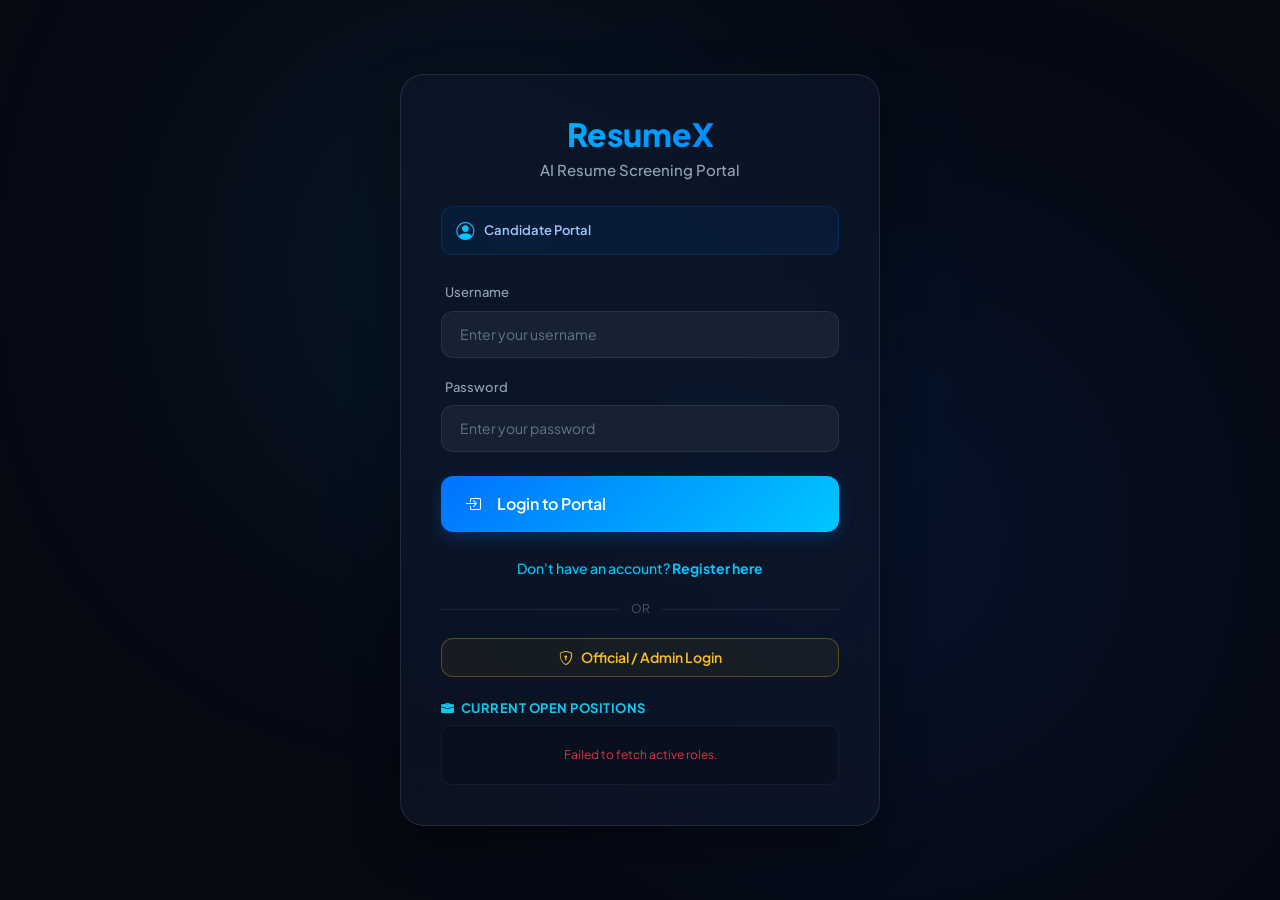
<file: index.html>
<!DOCTYPE html>
<html lang="en">

<head>
    <meta charset="UTF-8">
    <meta name="viewport" content="width=device-width, initial-scale=1.0">
    <title>ResumeX - Ai resume analysis</title>
    <link rel="icon" href="data:image/svg+xml,<svg xmlns=%22http://www.w3.org/2000/svg%22 viewBox=%220 0 100 100%22><text y=%22.9em%22 font-size=%2290%22>📄</text></svg>">

    <!-- CSS Dependencies -->
    <link href="https://cdn.jsdelivr.net/npm/bootstrap@5.3.0/dist/css/bootstrap.min.css" rel="stylesheet" />
    <link rel="stylesheet" href="https://cdn.jsdelivr.net/npm/bootstrap-icons@1.11.3/font/bootstrap-icons.min.css">

    <!-- Google Fonts -->
    <link rel="preconnect" href="https://fonts.googleapis.com" />
    <link rel="preconnect" href="https://fonts.gstatic.com" crossorigin />
    <link href="https://fonts.googleapis.com/css2?family=Plus+Jakarta+Sans:wght@300;400;500;600;700;800&family=Poppins:wght@300;400;500;600;700&display=swap" rel="stylesheet" />

    <!-- App Styles -->
    <link rel="stylesheet" href="assets/css/main.css" />
    
    <!-- Remote Browser Log Debugger -->
    <script>
        (function() {
            const originalLog = console.log;
            const originalWarn = console.warn;
            const originalError = console.error;

            async function sendLogToServer(level, args) {
                try {
                    const message = Array.from(args).map(arg => {
                        if (typeof arg === 'object') {
                            try { return JSON.stringify(arg); } catch(e) { return String(arg); }
                        }
                        return String(arg);
                    }).join(' ');

                    await fetch("http://127.0.0.1:8000/api/log", {
                        method: "POST",
                        headers: { "Content-Type": "application/json" },
                        body: JSON.stringify({ level, message })
                    });
                } catch (e) {
                    // Suppress to avoid infinite loops
                }
            }

            console.log = function() {
                originalLog.apply(console, arguments);
                sendLogToServer('log', arguments);
            };

            console.warn = function() {
                originalWarn.apply(console, arguments);
                sendLogToServer('warn', arguments);
            };

            console.error = function() {
                originalError.apply(console, arguments);
                sendLogToServer('error', arguments);
            };

            window.addEventListener('error', function(event) {
                sendLogToServer('error', [`Uncaught Error: ${event.message} at ${event.filename}:${event.lineno}:${event.colno}`]);
            });

            window.addEventListener('unhandledrejection', function(event) {
                sendLogToServer('error', [`Unhandled Promise Rejection: ${event.reason}`]);
            });
        })();
    </script>
</head>

<body>
    <!-- BACKGROUND EFFECTS -->
    <div class="glowing-blob blob1"></div>
    <div class="glowing-blob blob2"></div>

    <div id="auth-root"></div>
    <div id="app-root"></div>
    <div id="widget-root"></div>
    <div id="modal-root"></div>

    <!-- JS Scripts -->
    <script src="https://cdn.jsdelivr.net/npm/bootstrap@5.3.0/dist/js/bootstrap.bundle.min.js"></script>
    <script src="assets/js/partials.js" defer></script>
    <script src="assets/js/auth.js" defer></script>
    <script src="assets/js/navigation.js" defer></script>
    <script src="assets/js/notifications.js" defer></script>
    <script src="assets/js/openings.js" defer></script>
    <script src="assets/js/theme.js" defer></script>
    <script src="assets/js/metrics.js" defer></script>
    <script src="assets/js/candidate-upload.js" defer></script>
    <script src="assets/js/skills-helper.js" defer></script>
    <script src="assets/js/resume-search.js" defer></script>
    <script src="assets/js/candidate-support.js" defer></script>
    <script src="assets/js/official-resumes.js" defer></script>
    <script src="assets/js/official-messages.js" defer></script>
    <script src="assets/js/official-activity.js" defer></script>
    <script src="assets/js/official-faq.js" defer></script>
    <script src="assets/js/reply-modal.js" defer></script>
    <script src="assets/js/job-descriptions.js" defer></script>
    <script src="assets/js/candidate-dashboard.js" defer></script>
    <script src="assets/js/candidate-faq.js" defer></script>
    <script src="assets/js/auth-forms.js" defer></script>
    <script src="assets/js/chatbot.js" defer></script>
    <script src="assets/js/main.js" defer></script>
</body>

</html>
</file>
<file: assets/css/main.css>
:root {
            --bg-dark: #070913;
            --sidebar-bg: rgba(10, 15, 30, 0.95);
            --glass-bg: rgba(15, 23, 42, 0.65);
            --glass-border: rgba(255, 255, 255, 0.08);
            --text-primary: #f8fafc;
            --text-secondary: #94a3b8;
            --accent-blue: #0072ff;
            --accent-cyan: #00c6ff;
            --accent-glow: rgba(0, 198, 255, 0.3);
            --accent-green: #00b09b;
            --accent-red: #ff4d4d;
            --card-hover-bg: rgba(255, 255, 255, 0.03);
        }

        * {
            font-family: 'Plus Jakarta Sans', 'Poppins', sans-serif;
            box-sizing: border-box;
        }

        body {
            background: var(--bg-dark);
            color: var(--text-primary);
            overflow-x: hidden;
            min-height: 100vh;
            position: relative;
        }

        /* CUSTOM SCROLLBAR */
        ::-webkit-scrollbar {
            width: 8px;
            height: 8px;
        }
        ::-webkit-scrollbar-track {
            background: rgba(0,0,0,0.1);
        }
        ::-webkit-scrollbar-thumb {
            background: rgba(255, 255, 255, 0.1);
            border-radius: 4px;
        }
        ::-webkit-scrollbar-thumb:hover {
            background: rgba(255, 255, 255, 0.2);
        }

        /* SIDEBAR STYLE */
        .sidebar {
            height: 100vh;
            background: var(--sidebar-bg);
            backdrop-filter: blur(20px);
            border-right: 1px solid var(--glass-border);
            padding: 30px 15px;
            position: fixed;
            width: 17%;
            z-index: 1000;
            display: flex;
            flex-direction: column;
            justify-content: space-between;
            transition: all 0.3s ease;
        }

        .sidebar-brand h3 {
            text-align: center;
            margin-bottom: 30px;
            font-weight: 800;
            font-size: 24px;
            letter-spacing: -0.5px;
            background: linear-gradient(135deg, #00c6ff, #0072ff);
            -webkit-background-clip: text;
            -webkit-text-fill-color: transparent;
            display: flex;
            align-items: center;
            justify-content: center;
            gap: 10px;
        }

        .sidebar-brand h3 i {
            -webkit-text-fill-color: initial;
            color: #00c6ff;
            text-shadow: 0 0 15px rgba(0, 198, 255, 0.4);
        }

        .sidebar button {
            width: 100%;
            background: none;
            border: none;
            color: var(--text-secondary);
            padding: 14px 20px;
            text-align: left;
            transition: all 0.3s cubic-bezier(0.4, 0, 0.2, 1);
            font-size: 15px;
            font-weight: 500;
            border-radius: 12px;
            display: flex;
            align-items: center;
            gap: 12px;
            margin-bottom: 8px;
            position: relative;
        }

        .sidebar button i {
            font-size: 18px;
            transition: all 0.3s ease;
        }

        .sidebar button:hover {
            color: var(--text-primary);
            background: rgba(255, 255, 255, 0.04);
            transform: translateX(4px);
        }

        .sidebar button:hover i {
            color: var(--accent-cyan);
            transform: scale(1.1);
        }

        /* Active navigation visual highlight */
        .sidebar button.active {
            color: var(--text-primary);
            background: rgba(0, 114, 255, 0.15);
            border-left: 4px solid var(--accent-cyan);
            font-weight: 600;
            box-shadow: inset 0 0 15px rgba(0, 198, 255, 0.05);
        }

        .sidebar button.active i {
            color: var(--accent-cyan);
            text-shadow: 0 0 10px var(--accent-cyan);
        }

        /* MAIN CONTENT AREA */
        .main-content {
            margin-left: 18%;
            padding: 40px;
            min-height: 100vh;
        }

        /* PAGES */
        .page {
            display: none;
            animation: slideUp 0.5s cubic-bezier(0.16, 1, 0.3, 1);
        }

        .active-page {
            display: block;
        }

        @keyframes slideUp {
            from {
                opacity: 0;
                transform: translateY(20px);
            }
            to {
                opacity: 1;
                transform: translateY(0);
            }
        }

        /* GLASS CARD STYLES */
        .glass-card {
            background: var(--glass-bg);
            backdrop-filter: blur(16px);
            -webkit-backdrop-filter: blur(16px);
            border: 1px solid var(--glass-border);
            border-radius: 20px;
            padding: 30px;
            box-shadow: 0 20px 40px rgba(0, 0, 0, 0.3);
            transition: all 0.3s cubic-bezier(0.4, 0, 0.2, 1);
        }

        .glass-card:hover {
            border-color: rgba(0, 198, 255, 0.25);
            box-shadow: 0 25px 45px rgba(0, 0, 0, 0.4);
        }

        /* HERO CARD */
        .hero-section {
            border-radius: 24px;
            overflow: hidden;
            position: relative;
            background: linear-gradient(135deg, rgba(0, 0, 0, 0.7), rgba(15, 23, 42, 0.85)),
                        url('https://images.unsplash.com/photo-1516321318423-f06f85e504b3?q=80&w=1600&auto=format&fit=crop');
            background-size: cover;
            background-position: center;
            padding: 70px 50px;
            border: 1px solid var(--glass-border);
            box-shadow: 0 15px 35px rgba(0,0,0,0.3);
            margin-bottom: 40px;
        }

        .hero-title {
            font-size: 52px;
            font-weight: 800;
            line-height: 1.15;
            letter-spacing: -1px;
            margin-bottom: 20px;
            background: linear-gradient(135deg, #f8fafc 40%, #8ef6ff 100%);
            -webkit-background-clip: text;
            -webkit-text-fill-color: transparent;
        }

        .hero-text {
            font-size: 17px;
            color: var(--text-secondary);
            line-height: 1.7;
            max-width: 620px;
            margin-bottom: 30px;
        }

        .hero-btn {
            background: linear-gradient(135deg, #0072ff, #00c6ff);
            border: none;
            padding: 14px 36px;
            font-size: 16px;
            font-weight: 600;
            border-radius: 12px;
            color: white;
            transition: all 0.3s ease;
            box-shadow: 0 8px 24px rgba(0, 198, 255, 0.35);
            display: inline-flex;
            align-items: center;
            gap: 8px;
        }

        .hero-btn:hover {
            transform: translateY(-3px);
            box-shadow: 0 12px 30px rgba(0, 198, 255, 0.5);
            color: white;
        }

        /* METRIC CARDS (INTERACTIVE SUMMARY CARDS) */
        .metric-card {
            border-radius: 20px;
            padding: 30px;
            color: white;
            background: rgba(255, 255, 255, 0.03);
            backdrop-filter: blur(12px);
            border: 1px solid var(--glass-border);
            transition: all 0.3s cubic-bezier(0.16, 1, 0.3, 1);
            position: relative;
            overflow: hidden;
            cursor: pointer;
            box-shadow: 0 10px 25px rgba(0,0,0,0.15);
        }

        .metric-card::before {
            content: '';
            position: absolute;
            top: 0;
            left: 0;
            width: 100%;
            height: 100%;
            background: linear-gradient(135deg, rgba(0, 198, 255, 0.1), transparent);
            opacity: 0;
            transition: opacity 0.3s ease;
        }

        .metric-card:hover {
            transform: translateY(-8px);
            border-color: var(--accent-cyan);
            box-shadow: 0 15px 35px rgba(0, 198, 255, 0.2);
        }

        .metric-card:hover::before {
            opacity: 1;
        }

        .metric-icon-box {
            width: 54px;
            height: 54px;
            border-radius: 14px;
            display: flex;
            align-items: center;
            justify-content: center;
            font-size: 24px;
            margin-bottom: 20px;
            background: rgba(255,255,255,0.04);
            border: 1px solid rgba(255,255,255,0.06);
            transition: all 0.3s ease;
        }

        .metric-card:hover .metric-icon-box {
            background: linear-gradient(135deg, #0072ff, #00c6ff);
            border-color: transparent;
            color: white !important;
            box-shadow: 0 5px 15px rgba(0, 198, 255, 0.3);
            transform: scale(1.1);
        }

        .metric-card h5 {
            font-size: 15px;
            font-weight: 600;
            color: var(--text-secondary);
            text-transform: uppercase;
            letter-spacing: 0.5px;
            margin-bottom: 5px;
        }

        .metric-card h2 {
            font-size: 40px;
            font-weight: 800;
            margin: 0;
            letter-spacing: -1px;
        }

        /* TABLES */
        .table-container {
            border-radius: 16px;
            overflow: hidden;
            border: 1px solid var(--glass-border);
        }

        .table {
            background-color: var(--glass-bg);
            color: var(--text-primary);
            border-color: var(--glass-border);
            margin: 0;
        }

        .table thead {
            background-color: rgba(10, 15, 30, 0.8) !important;
        }

        .table th {
            color: var(--text-secondary);
            padding: 18px 20px;
            font-weight: 600;
            font-size: 14px;
            border-bottom: 2px solid var(--glass-border);
            text-transform: uppercase;
            letter-spacing: 0.5px;
            vertical-align: middle;
        }

        .table td {
            background-color: transparent;
            color: var(--text-primary);
            padding: 16px 20px;
            vertical-align: middle;
            border-bottom: 1px solid var(--glass-border);
            font-size: 14px;
        }

        .table tbody tr {
            transition: background-color 0.2s ease;
        }

        .table tbody tr:hover {
            background-color: rgba(255, 255, 255, 0.02) !important;
        }

        /* FORM CONTROL IMPROVEMENTS */
        .form-label {
            font-size: 14px;
            font-weight: 600;
            color: var(--text-secondary);
            margin-bottom: 8px;
        }

        .form-control,
        .form-select {
            background: rgba(255, 255, 255, 0.05);
            border: 1px solid var(--glass-border);
            color: white;
            border-radius: 12px;
            padding: 12px 18px;
            font-size: 14px;
            transition: all 0.3s ease;
        }

        .form-control:focus,
        .form-select:focus {
            background: rgba(255, 255, 255, 0.08);
            color: white;
            box-shadow: 0 0 15px rgba(0, 198, 255, 0.15);
            border-color: var(--accent-cyan);
        }

        .form-control::placeholder {
            color: #64748b;
        }

        /* BUTTONS */
        .btn-primary {
            background: linear-gradient(135deg, #0072ff, #00c6ff);
            border: none;
            border-radius: 12px;
            padding: 12px 24px;
            font-weight: 600;
            box-shadow: 0 5px 15px rgba(0, 114, 255, 0.25);
            transition: all 0.3s ease;
            display: inline-flex;
            align-items: center;
            gap: 8px;
        }

        .btn-primary:hover {
            transform: translateY(-2px);
            box-shadow: 0 8px 20px rgba(0, 114, 255, 0.4);
            background: linear-gradient(135deg, #0072ff, #00c6ff);
        }

        .btn-success {
            background: linear-gradient(135deg, #00b09b, #96c93d);
            border: none;
            border-radius: 12px;
            padding: 12px 24px;
            font-weight: 600;
            box-shadow: 0 5px 15px rgba(0, 176, 155, 0.25);
            transition: all 0.3s ease;
            display: inline-flex;
            align-items: center;
            gap: 8px;
        }

        .btn-success:hover {
            transform: translateY(-2px);
            box-shadow: 0 8px 20px rgba(0, 176, 155, 0.4);
            background: linear-gradient(135deg, #00b09b, #96c93d);
        }

        .btn-danger {
            background: rgba(255, 77, 77, 0.15);
            border: 1px solid rgba(255, 77, 77, 0.25);
            color: #ff4d4d;
            border-radius: 10px;
            padding: 8px 16px;
            font-weight: 600;
            transition: all 0.2s ease;
        }

        .btn-danger:hover {
            background: rgba(255, 77, 77, 0.85);
            color: white;
            border-color: transparent;
            transform: scale(1.02);
        }

        /* BADGES */
        .badge {
            font-weight: 600;
            padding: 6px 12px;
            border-radius: 8px;
            font-size: 12px;
        }

        /* DYNAMIC ROLE BADGE */
        #userProfile {
            transition: all 0.3s ease;
        }

        /* GLOWING BLOBS */
        .glowing-blob {
            position: absolute;
            border-radius: 50%;
            filter: blur(150px);
            z-index: -1;
            opacity: 0.12;
            pointer-events: none;
        }

        .blob1 {
            width: 450px;
            height: 450px;
            background: #00c6ff;
            top: 5%;
            left: 20%;
            animation: floatBlob 25s infinite alternate ease-in-out;
        }

        .blob2 {
            width: 550px;
            height: 550px;
            background: #0072ff;
            bottom: 10%;
            right: 10%;
            animation: floatBlob 25s infinite alternate-reverse ease-in-out;
        }

        @keyframes floatBlob {
            0% { transform: translate(0px, 0px) scale(1); }
            50% { transform: translate(60px, -60px) scale(1.15); }
            100% { transform: translate(-40px, 40px) scale(0.9); }
        }

        /* LIGHT MODE OVERRIDES */
        body.light-mode {
            background: #f1f5f9;
            color: #1e293b;
            --glass-bg: rgba(255, 255, 255, 0.75);
            --glass-border: rgba(15, 23, 42, 0.08);
            --text-primary: #0f172a;
            --text-secondary: #64748b;
            --sidebar-bg: rgba(255, 255, 255, 0.95);
        }

        body.light-mode .sidebar button {
            color: #475569;
        }

        body.light-mode .sidebar button:hover {
            background: rgba(0,0,0,0.03);
            color: #0f172a;
        }

        body.light-mode .sidebar button.active {
            background: rgba(0, 114, 255, 0.08);
            color: var(--accent-blue);
        }

        body.light-mode .metric-card {
            background: rgba(255,255,255,0.7);
            color: #0f172a;
            box-shadow: 0 10px 25px rgba(0,0,0,0.05);
        }

        body.light-mode .metric-card h5 {
            color: #475569;
        }

        body.light-mode .metric-card h2 {
            color: #0f172a;
        }

        body.light-mode .metric-icon-box {
            background: rgba(0,0,0,0.02);
            border-color: rgba(0,0,0,0.05);
            color: #475569 !important;
        }

        body.light-mode .form-control,
        body.light-mode .form-select {
            background: #ffffff;
            border-color: #cbd5e1;
            color: #0f172a;
        }

        body.light-mode .form-control:focus,
        body.light-mode .form-select:focus {
            background: #ffffff;
            color: #0f172a;
        }

        body.light-mode .table {
            color: #0f172a;
        }

        body.light-mode .table td {
            color: #334155;
        }

        body.light-mode .chat-msg-ai {
            background: #e2e8f0;
            color: #0f172a;
        }

        /* ACCESS CONTROL classes */
        body.logged-out #appWrapper { display: none !important; }
        body.logged-out #loginWrapper { display: flex !important; }
        body:not(.logged-out) #appWrapper { display: block !important; }
        body:not(.logged-out) #loginWrapper { display: none !important; }

        /* FLOATING SUPPORT WIDGET */
        body.logged-out #floatingChatbot { display: none !important; }
        
        .chat-msg-ai {
            background: rgba(255, 255, 255, 0.05);
            border: 1px solid rgba(255, 255, 255, 0.05);
            color: white;
        }

        /* ============================================================
           FAQ TOGGLE SWITCH (Reply Modal)
           ============================================================ */
        .faq-toggle-row {
            background: rgba(255, 190, 50, 0.06);
            border: 1px solid rgba(255, 190, 50, 0.2);
            border-radius: 14px;
            padding: 14px 18px;
            transition: border-color 0.25s ease, background 0.25s ease;
        }

        .faq-toggle-row:has(input:checked) {
            background: rgba(255, 190, 50, 0.12);
            border-color: rgba(255, 190, 50, 0.45);
        }

        .faq-toggle-label {
            font-size: 14px;
            font-weight: 700;
            color: #ffbe32;
            display: flex;
            align-items: center;
            flex-wrap: wrap;
        }

        .faq-toggle-desc {
            font-size: 12px;
            color: var(--text-secondary);
            line-height: 1.5;
        }

        /* Pill toggle switch */
        .faq-switch {
            position: relative;
            display: inline-block;
            width: 48px;
            height: 26px;
            cursor: pointer;
        }

        .faq-switch input {
            opacity: 0;
            width: 0;
            height: 0;
        }

        .faq-slider {
            position: absolute;
            inset: 0;
            background: rgba(255, 255, 255, 0.08);
            border: 1px solid rgba(255, 255, 255, 0.12);
            border-radius: 26px;
            transition: background 0.3s ease, border-color 0.3s ease;
        }

        .faq-slider::before {
            content: '';
            position: absolute;
            height: 18px;
            width: 18px;
            left: 3px;
            top: 3px;
            background: rgba(255, 255, 255, 0.5);
            border-radius: 50%;
            transition: transform 0.3s cubic-bezier(0.34, 1.56, 0.64, 1), background 0.3s ease;
            box-shadow: 0 2px 6px rgba(0,0,0,0.3);
        }

        .faq-switch input:checked + .faq-slider {
            background: linear-gradient(135deg, #f59e0b, #ffbe32);
            border-color: #ffbe32;
        }

        .faq-switch input:checked + .faq-slider::before {
            transform: translateX(22px);
            background: white;
        }

        /* "Public" badge pill on the label */
        .faq-badge {
            display: inline-flex;
            align-items: center;
            gap: 4px;
            font-size: 10px;
            font-weight: 700;
            text-transform: uppercase;
            letter-spacing: 0.5px;
            padding: 2px 8px;
            border-radius: 6px;
            background: rgba(255, 190, 50, 0.15);
            border: 1px solid rgba(255, 190, 50, 0.35);
            color: #ffbe32;
        }

        /* Public FAQ badge on candidate replies table */
        .faq-public-badge {
            display: inline-flex;
            align-items: center;
            font-size: 11px;
            font-weight: 700;
            padding: 2px 9px;
            border-radius: 6px;
            background: rgba(255, 190, 50, 0.12);
            border: 1px solid rgba(255, 190, 50, 0.3);
            color: #ffbe32;
            vertical-align: middle;
        }

        /* ============================================================
           FAQ ACCORDION CARDS (Candidate FAQ Page)
           ============================================================ */
        .faq-card {
            border-radius: 16px;
            overflow: hidden;
            border: 1px solid var(--glass-border);
            background: var(--glass-bg);
            backdrop-filter: blur(12px);
            transition: border-color 0.25s ease, box-shadow 0.25s ease;
        }

        .faq-card:hover {
            border-color: rgba(255, 190, 50, 0.25);
            box-shadow: 0 8px 24px rgba(0,0,0,0.2);
        }

        .faq-card-header {
            width: 100%;
            background: none;
            border: none;
            padding: 20px 22px;
            cursor: pointer;
            transition: background 0.2s ease;
        }

        .faq-card-header:hover {
            background: rgba(255, 255, 255, 0.03);
        }

        .faq-card-header--open {
            background: rgba(255, 190, 50, 0.05) !important;
            border-bottom: 1px solid rgba(255, 190, 50, 0.15);
        }

        .faq-q-icon {
            width: 38px;
            height: 38px;
            border-radius: 10px;
            background: rgba(255, 190, 50, 0.12);
            border: 1px solid rgba(255, 190, 50, 0.25);
            color: #ffbe32;
            display: flex;
            align-items: center;
            justify-content: center;
            font-size: 18px;
            font-weight: 900;
        }

        .faq-question-text {
            font-size: 14.5px;
            font-weight: 600;
            color: var(--text-primary);
            line-height: 1.45;
        }

        .faq-meta {
            font-size: 12px;
            color: var(--text-secondary);
        }

        .faq-chevron i {
            font-size: 14px;
            color: var(--text-secondary);
            transition: transform 0.3s cubic-bezier(0.34, 1.56, 0.64, 1);
        }

        .faq-card-body {
            padding: 0 22px 22px;
        }

        .faq-section-label {
            font-size: 11px;
            font-weight: 700;
            text-transform: uppercase;
            letter-spacing: 0.6px;
            color: #00c6ff;
            margin-bottom: 8px;
            display: flex;
            align-items: center;
        }

        .faq-section-label.answer-label {
            color: #4ade80;
        }

        .faq-full-question {
            background: rgba(0, 198, 255, 0.04);
            border: 1px solid rgba(0, 198, 255, 0.1);
            border-radius: 12px;
            padding: 14px 16px;
        }

        .faq-question-body {
            font-size: 13.5px;
            color: var(--text-secondary);
            white-space: pre-wrap;
            line-height: 1.6;
        }

        .faq-answer-block {
            background: rgba(74, 222, 128, 0.04);
            border: 1px solid rgba(74, 222, 128, 0.12);
            border-radius: 12px;
            padding: 14px 16px;
        }

        .faq-answer-body {
            font-size: 14px;
            color: #e2e8f0;
            white-space: pre-wrap;
            line-height: 1.65;
        }

        /* ============================================================
           LIGHT MODE OVERRIDES — FAQ Components
           ============================================================ */
        body.light-mode .faq-toggle-row {
            background: rgba(245, 158, 11, 0.06);
            border-color: rgba(245, 158, 11, 0.25);
        }

        body.light-mode .faq-card {
            background: rgba(255, 255, 255, 0.8);
            border-color: rgba(15, 23, 42, 0.08);
        }

        body.light-mode .faq-question-text {
            color: #0f172a;
        }

        body.light-mode .faq-question-body {
            color: #475569;
        }

        body.light-mode .faq-answer-body {
            color: #1e293b;
        }

        body.light-mode .faq-full-question {
            background: rgba(0, 114, 255, 0.04);
            border-color: rgba(0, 114, 255, 0.1);
        }

        body.light-mode .faq-answer-block {
            background: rgba(22, 163, 74, 0.04);
            border-color: rgba(22, 163, 74, 0.12);
        }

        body.light-mode .faq-card-header--open {
            background: rgba(245, 158, 11, 0.05) !important;
        }

        /* ============================================================
           ACTIVITY FEED — Official Dashboard
           ============================================================ */
        .activity-feed {
            display: flex;
            flex-direction: column;
            gap: 0;
        }

        .activity-item {
            display: flex;
            gap: 14px;
            padding-bottom: 16px;
        }

        .activity-item--last {
            padding-bottom: 0;
        }

        .activity-dot-wrap {
            display: flex;
            flex-direction: column;
            align-items: center;
            flex-shrink: 0;
            width: 28px;
        }

        .activity-dot {
            width: 28px;
            height: 28px;
            border-radius: 50%;
            display: flex;
            align-items: center;
            justify-content: center;
            flex-shrink: 0;
            transition: transform 0.2s ease;
        }

        .activity-item:hover .activity-dot {
            transform: scale(1.15);
        }

        .activity-line {
            width: 2px;
            flex: 1;
            background: var(--glass-border);
            margin-top: 4px;
            min-height: 16px;
            border-radius: 1px;
        }

        .activity-body {
            flex: 1;
            min-width: 0;
            padding-top: 3px;
        }

        .activity-label-row {
            display: flex;
            align-items: center;
            gap: 8px;
            margin-bottom: 4px;
            flex-wrap: wrap;
        }

        .activity-type-badge {
            font-size: 10px;
            font-weight: 700;
            text-transform: uppercase;
            letter-spacing: 0.5px;
            padding: 2px 8px;
            border-radius: 5px;
            border: 1px solid;
            white-space: nowrap;
        }

        .activity-time {
            font-size: 11px;
            color: var(--text-secondary);
            margin-left: auto;
            white-space: nowrap;
        }

        .activity-message {
            font-size: 13.5px;
            color: var(--text-primary);
            line-height: 1.5;
            word-break: break-word;
        }

        .activity-by {
            font-size: 11.5px;
            color: var(--text-secondary);
            margin-top: 2px;
        }

        body.light-mode .activity-message {
            color: #1e293b;
        }

        body.light-mode .activity-line {
            background: rgba(0,0,0,0.08);
        }

        /* ============================================================
           FAQ MANAGEMENT CARDS — Official Dashboard
           ============================================================ */
        .faq-manage-list {
            display: flex;
            flex-direction: column;
            gap: 12px;
        }

        .faq-manage-card {
            background: rgba(255, 190, 50, 0.04);
            border: 1px solid rgba(255, 190, 50, 0.18);
            border-radius: 14px;
            overflow: hidden;
            transition: border-color 0.2s ease, box-shadow 0.2s ease;
        }

        .faq-manage-card:hover {
            border-color: rgba(255, 190, 50, 0.35);
            box-shadow: 0 6px 20px rgba(0,0,0,0.2);
        }

        .faq-manage-header {
            display: flex;
            align-items: center;
            justify-content: space-between;
            padding: 12px 16px;
            border-bottom: 1px solid rgba(255, 190, 50, 0.1);
            flex-wrap: wrap;
            gap: 8px;
        }

        .faq-manage-meta {
            display: flex;
            align-items: center;
            flex-wrap: wrap;
            gap: 6px;
            font-size: 13px;
        }

        .faq-manage-subject {
            font-weight: 700;
            color: #ffbe32;
        }

        .faq-manage-date,
        .faq-manage-by {
            font-size: 11px;
            color: var(--text-secondary);
        }

        .faq-manage-delete-btn {
            background: rgba(239, 68, 68, 0.1);
            border: 1px solid rgba(239, 68, 68, 0.25);
            color: #f87171;
            border-radius: 8px;
            padding: 5px 12px;
            font-size: 12px;
            font-weight: 600;
            cursor: pointer;
            transition: background 0.2s ease, color 0.2s ease;
            display: inline-flex;
            align-items: center;
            flex-shrink: 0;
        }

        .faq-manage-delete-btn:hover {
            background: rgba(239, 68, 68, 0.85);
            color: white;
            border-color: transparent;
        }

        .faq-manage-body {
            padding: 12px 16px;
        }

        .faq-manage-q,
        .faq-manage-a {
            display: flex;
            align-items: flex-start;
            gap: 10px;
        }

        .faq-manage-label {
            font-size: 11px;
            font-weight: 800;
            padding: 2px 7px;
            border-radius: 5px;
            flex-shrink: 0;
            margin-top: 1px;
        }

        .faq-label-q {
            background: rgba(0, 198, 255, 0.15);
            color: #00c6ff;
            border: 1px solid rgba(0, 198, 255, 0.25);
        }

        .faq-label-a {
            background: rgba(74, 222, 128, 0.12);
            color: #4ade80;
            border: 1px solid rgba(74, 222, 128, 0.2);
        }

        .faq-manage-text {
            font-size: 13px;
            color: var(--text-secondary);
            line-height: 1.5;
            word-break: break-word;
        }

        .faq-answer-text {
            color: #e2e8f0;
        }

        body.light-mode .faq-manage-card {
            background: rgba(245, 158, 11, 0.03);
            border-color: rgba(245, 158, 11, 0.2);
        }

        body.light-mode .faq-manage-text {
            color: #475569;
        }

        body.light-mode .faq-answer-text {
            color: #1e293b;
        }

        /* ============================================================
           SUPPORT PAGE — Conversation Timeline
           ============================================================ */
        .support-timeline {
            display: flex;
            flex-direction: column;
            gap: 20px;
        }

        .support-timeline-item {
            border-left: 3px solid rgba(0, 198, 255, 0.2);
            padding-left: 16px;
        }

        .support-msg-block {
            border-radius: 12px;
            padding: 12px 16px;
        }

        .support-msg-candidate {
            background: rgba(0, 198, 255, 0.05);
            border: 1px solid rgba(0, 198, 255, 0.12);
        }

        .support-msg-official {
            background: rgba(74, 222, 128, 0.04);
            border: 1px solid rgba(74, 222, 128, 0.12);
        }

        .support-msg-meta {
            display: flex;
            align-items: center;
            flex-wrap: wrap;
            gap: 4px;
            margin-bottom: 8px;
            font-size: 13px;
        }

        .support-msg-time {
            font-size: 11px;
            color: var(--text-secondary);
        }

        .support-msg-body {
            font-size: 13.5px;
            color: var(--text-secondary);
            white-space: pre-wrap;
            line-height: 1.6;
            word-break: break-word;
        }

        .support-reply-body {
            color: #e2e8f0;
        }

        body.light-mode .support-msg-candidate {
            background: rgba(0, 114, 255, 0.04);
            border-color: rgba(0, 114, 255, 0.1);
        }

        body.light-mode .support-msg-official {
            background: rgba(22, 163, 74, 0.03);
            border-color: rgba(22, 163, 74, 0.1);
        }

        body.light-mode .support-msg-body {
            color: #475569;
        }

        body.light-mode .support-reply-body {
            color: #1e293b;
        }

        /* ============================================================
           STABILIZED DASHBOARD PANELS
           ============================================================ */
        .activity-card {
            height: 360px !important;
            display: flex !important;
            flex-direction: column !important;
        }

        .activity-card #recentActivityFeed {
            flex: 1 !important;
            overflow-y: auto !important;
            padding-right: 8px !important;
            scrollbar-width: thin;
        }

        /* Elegant scrollbar style for activity feed */
        .activity-card #recentActivityFeed::-webkit-scrollbar {
            width: 6px;
        }
        .activity-card #recentActivityFeed::-webkit-scrollbar-track {
            background: transparent;
        }
        .activity-card #recentActivityFeed::-webkit-scrollbar-thumb {
            background: rgba(255, 255, 255, 0.12);
            border-radius: 3px;
        }
        .activity-card #recentActivityFeed::-webkit-scrollbar-thumb:hover {
            background: rgba(255, 255, 255, 0.2);
        }

        body.light-mode .activity-card #recentActivityFeed::-webkit-scrollbar-thumb {
            background: rgba(0, 0, 0, 0.1);
        }
        body.light-mode .activity-card #recentActivityFeed::-webkit-scrollbar-thumb:hover {
            background: rgba(0, 0, 0, 0.18);
        }

        .quick-actions-card {
            height: 360px !important;
        }

        /* ============================================================
           SKILLS DETAILS MODAL & PILLS
           ============================================================ */
        .skill-badge-pill {
            background: rgba(0, 198, 255, 0.08);
            color: #00c6ff;
            border: 1px solid rgba(0, 198, 255, 0.22);
            padding: 6px 14px;
            border-radius: 20px;
            font-size: 12.5px;
            font-weight: 500;
            transition: all 0.2s ease;
            display: inline-block;
        }

        .skill-badge-pill:hover {
            background: rgba(0, 198, 255, 0.18);
            border-color: rgba(0, 198, 255, 0.45);
            transform: translateY(-2px);
            box-shadow: 0 4px 8px rgba(0, 198, 255, 0.18);
        }

        body.light-mode .skill-badge-pill {
            background: rgba(0, 114, 255, 0.06);
            color: #0072ff;
            border-color: rgba(0, 114, 255, 0.2);
        }

        body.light-mode .skill-badge-pill:hover {
            background: rgba(0, 114, 255, 0.12);
            border-color: rgba(0, 114, 255, 0.35);
        }

        .btn-close-custom {
            background: none;
            border: none;
            color: var(--text-secondary);
            font-size: 20px;
            cursor: pointer;
            transition: color 0.2s ease, transform 0.2s ease;
            display: flex;
            align-items: center;
            justify-content: center;
            padding: 4px;
        }

        .btn-close-custom:hover {
            color: #ff4d4d;
            transform: rotate(90deg);
        }

        /* Scrollbar for modal skills list */
        #modalSkillsList::-webkit-scrollbar {
            width: 5px;
        }
        #modalSkillsList::-webkit-scrollbar-track {
            background: transparent;
        }
        #modalSkillsList::-webkit-scrollbar-thumb {
            background: rgba(255, 255, 255, 0.1);
            border-radius: 3px;
        }
        body.light-mode #modalSkillsList::-webkit-scrollbar-thumb {
            background: rgba(0, 0, 0, 0.08);
        }
</file>
